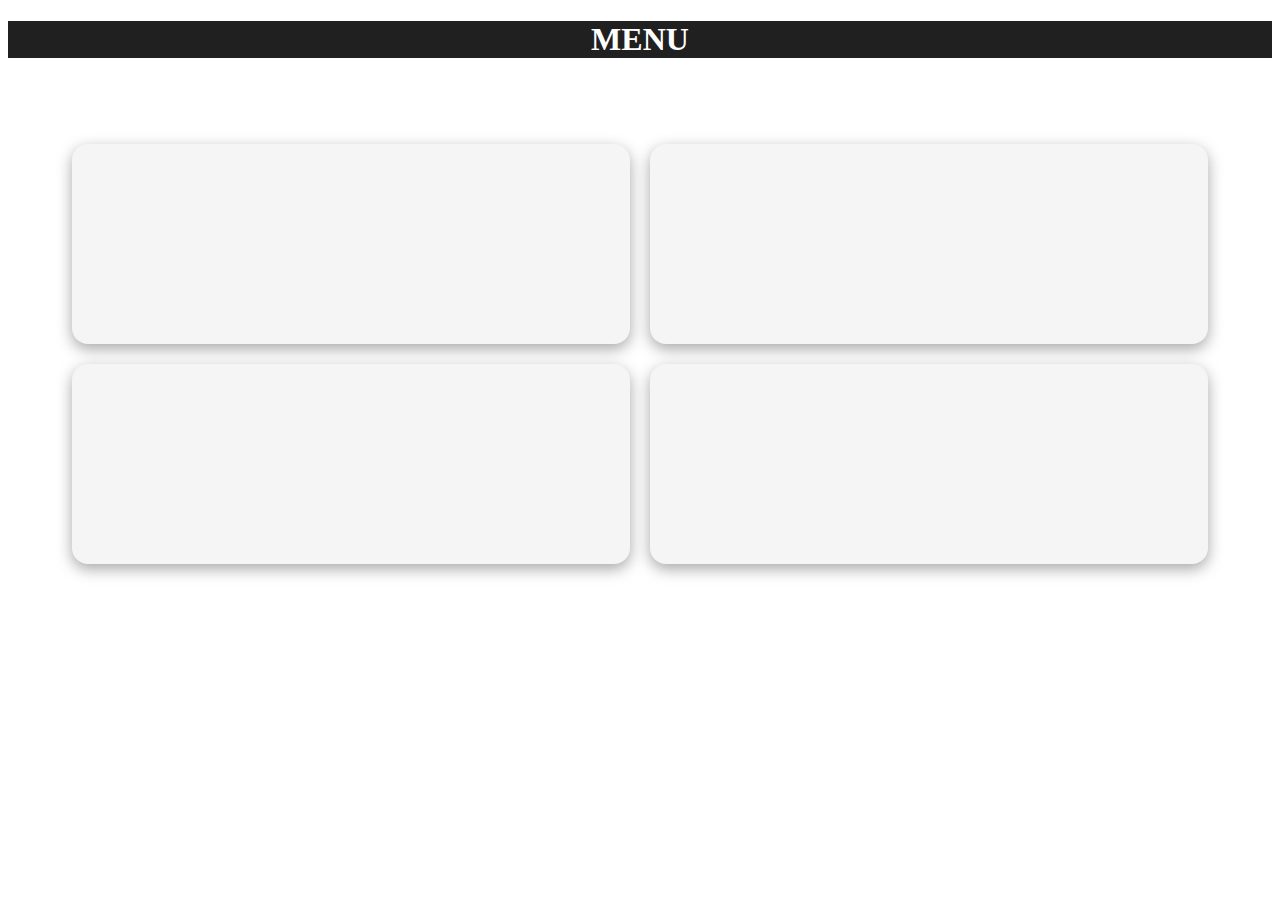
<file: static/index.html>
<!DOCTYPE html>
<html lang="en">
<head>
    <meta charset="UTF-8">
    <meta http-equiv="X-UA-Compatible" content="IE=edge">
    <meta name="viewport" content="width=device-width, initial-scale=1.0">
    <link rel="stylesheet" href="../static/style.css">
    <title>LAB01</title>
</head>
<body>
  <div class="MENU">
      <a href="/">
        <h1>MENU</h1>
      </a>
  </div>
    <div class="container">

      <a href="/paperCrawler" class="box paper">
        <h1>ACM Digital Crawler</h1>
      </a>
      <a href="/googleImageCrawler" class="box gg_image">
        <h1>Google Image Crawler</h1>
      </a>
      <a href="/newsCrawler" class="box news">
        <h1>Newspaper Crawler</h1>
      </a>
      <a href="/facebookCrawler" class="box facebook">
        <h1>Facebook Crawler</h1>
      </a>
    </div>
  </body>
</html>
</file>
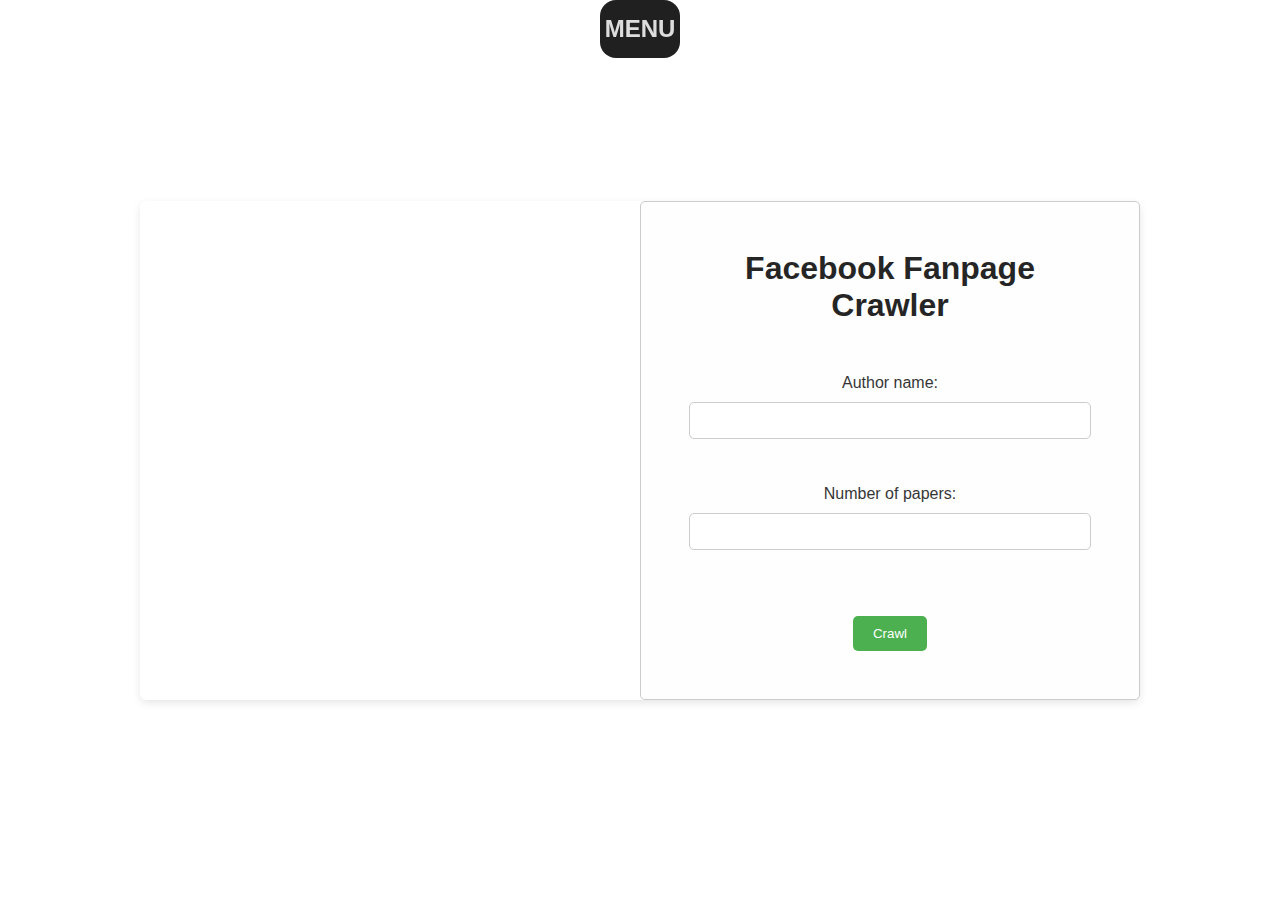
<file: static/FB_crawler/fb_main.html>
<!DOCTYPE html>
<html>
    <head>
        <title>Crawl ACM Papers</title>
        <link rel="stylesheet" href="/static/FB_crawler/fb.css">
    </head>
    <body>
      <div class="MENU">
        <a href="/"><h1>MENU</h1></a>
      </div>
        <div class="session">
          <div class="left">
            <?xml version="1.0" encoding="UTF-8"?>
          </div>

          <div class="crawl">
            <form action="/papercrawl" method="get" class="crawl" autocomplete="off"> 
                <div class="quotes">
                    <h1>Facebook Fanpage Crawler</h1>
                </div>
                
                <label for="author_name" class = 'information'>Author name:</label>
                <input type="text" id="author_name" name="author_name"><br><br>
                <label for="num_papers" class = 'information'>Number of papers:</label>
                <input type="number" id="num_papers" name="num_papers"><br><br>
                <div id="crawl">
                    <input type="submit" value="Crawl">
                </div>
            </form>
          </div>
        </div>
      </body>
</html>
</file>
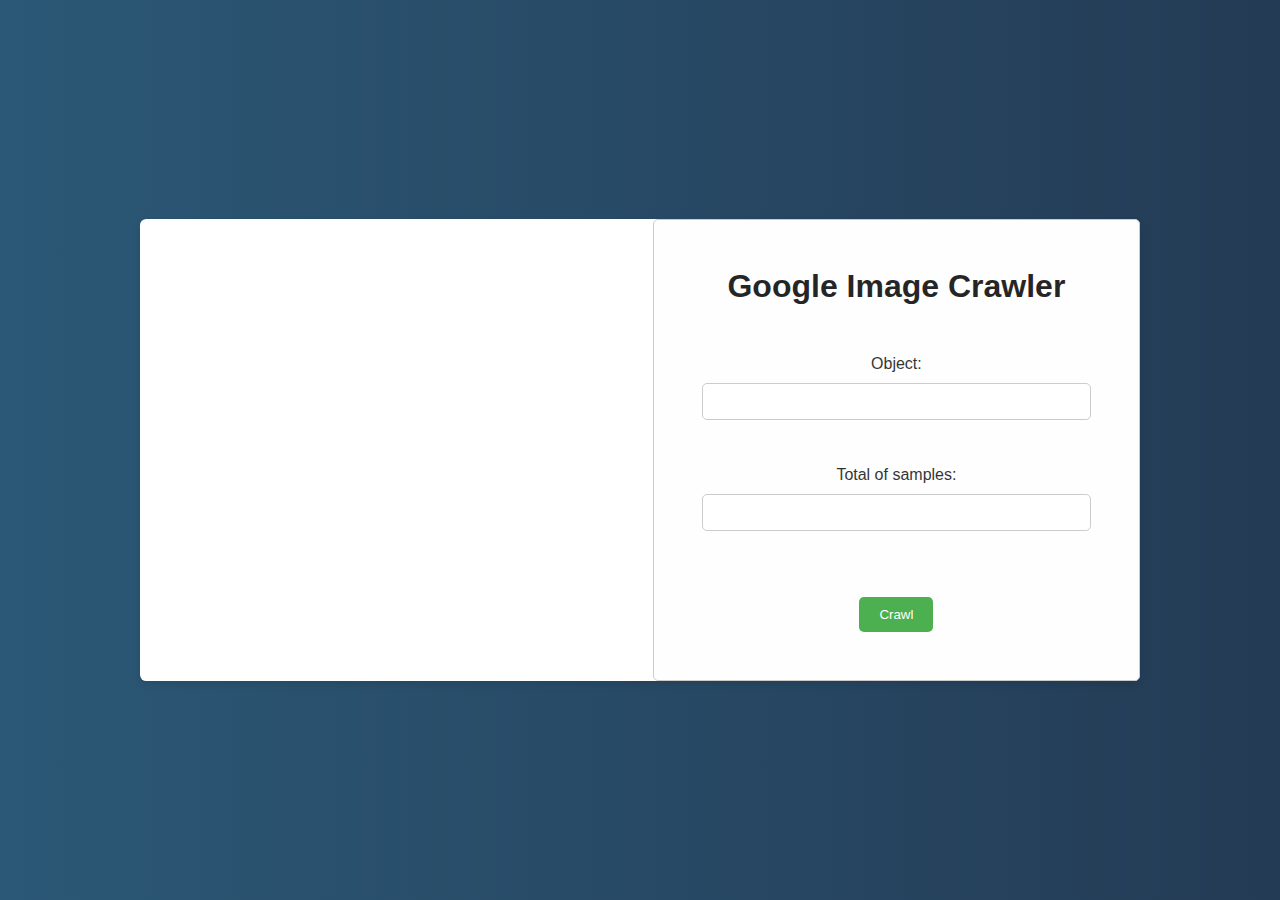
<file: static/GG_Image/google_main.html>
<!DOCTYPE html>
<html>
    <head>
        <title>Crawl ACM Papers</title>
        <link rel="stylesheet" href="/static/GG_Image/google.css">
    </head>
    <body>
        <div class="session">
          <div class="left">
            <?xml version="1.0" encoding="UTF-8"?>
          </div>

          <div class="crawl">
            <form action="/googlecrawl" method="get" class="crawl_images" autocomplete="off"> 
                <div class="quotes">
                    <h1>Google Image Crawler</h1>
                </div>
                
                <label for="object_name" class = 'information'>Object:</label>
                <input type="text" id="object_name" name="query"><br><br>
                <label for="num_objects" class = 'information'>Total of samples:</label>
                <input type="number" id="num_objects" name="total"><br><br>
                <div id="crawl">
                    <input type="submit" value="Crawl">
                </div>
            </form>
          </div>
        </div>
      </body>
</html>
</file>
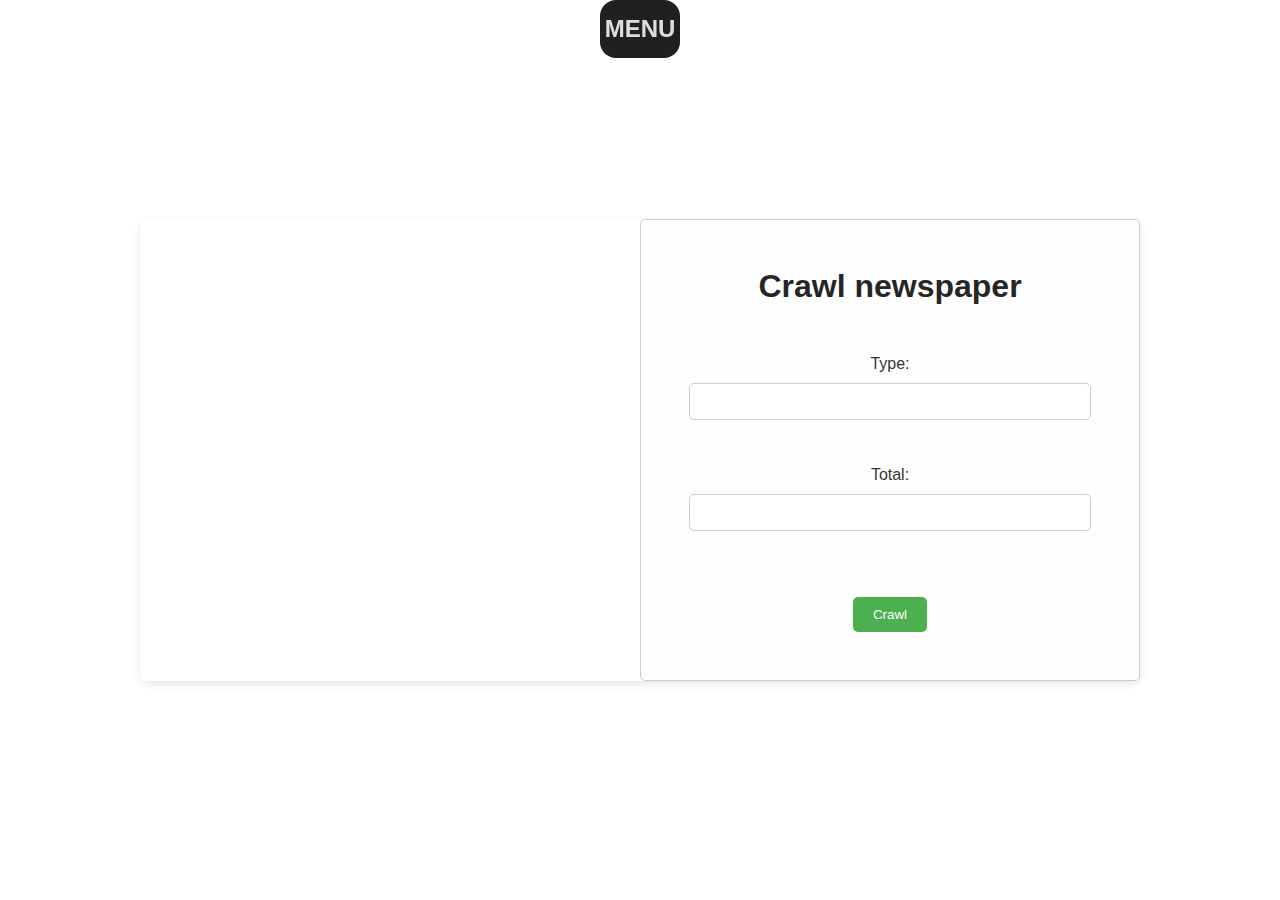
<file: static/news_crawler/news_main.html>
<!DOCTYPE html>
<html>
    <head>
        <title>Crawl newspaper</title>
        <link rel="stylesheet" href="/static/news_crawler/news.css">
    </head>
    <body>
      <div class="MENU">
        <a href="/"><h1>MENU</h1></a>
      </div>
        <div class="session">
          <div class="left">
            <?xml version="1.0" encoding="UTF-8"?>
          </div>

          <div class="crawl">
            <form action="/newscrawl" method="get" class="crawl" autocomplete="off"> 
                <div class="quotes">
                    <h1>Crawl newspaper</h1>
                </div>
            
                <label for="base_category" class = 'information'>Type:</label>
                <input type="text" id="base_category" name="base_category"><br><br>

                <label for="nums" class = 'information'>Total:</label>
                <input type="number" id="nums" name="nums"><br><br>

                <div id="crawl">
                    <input type="submit" value="Crawl">
                </div>
            </form>
          </div>
        </div>
      </body>
</html>
</file>
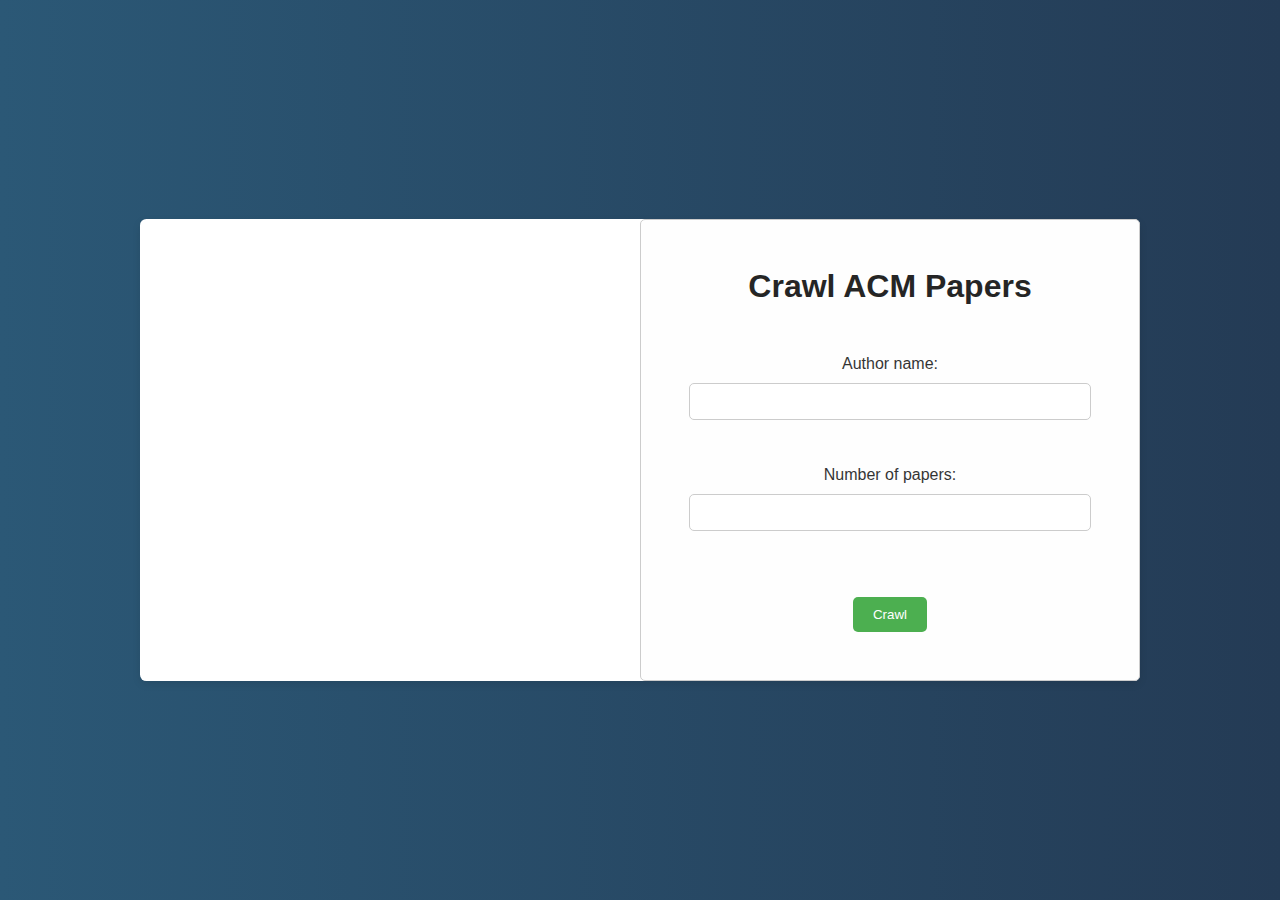
<file: static/paper_crawler/paper_main.html>
<!DOCTYPE html>
<html>
    <head>
        <title>Crawl ACM Papers</title>
        <link rel="stylesheet" href="/static/paper_crawler/paper.css">
    </head>
    <body>
        <div class="session">
          <div class="left">
            <?xml version="1.0" encoding="UTF-8"?>
          </div>

          <div class="crawl">
            <form action="/papercrawl" method="get" class="crawl" autocomplete="off"> 
                <div class="quotes">
                    <h1>Crawl ACM Papers</h1>
                </div>
                
                <label for="author_name" class = 'information'>Author name:</label>
                <input type="text" id="author_name" name="author_name"><br><br>
                <label for="num_papers" class = 'information'>Number of papers:</label>
                <input type="number" id="num_papers" name="num_papers"><br><br>
                <div id="crawl">
                    <input type="submit" value="Crawl">
                </div>
            </form>
          </div>
        </div>
      </body>
</html>
</file>
<file: static/style.css>
.box 
{
  display: flex;
  height: 100px; /* hoặc bất kỳ giá trị nào tùy bạn */
  padding: 50px;
  text-align: center;
  justify-content: center;
  align-items: center;
  background-color: whitesmoke;
  border-radius: 16px;
  box-shadow: rgba(0, 0, 0, 0.35) 0px 5px 15px;
}

.container
{
  padding: 64px;
  display:grid;
  grid-template-columns: 1fr 1fr;
  grid-row: auto auto;
  grid-column-gap: 20px;
  grid-row-gap: 20px;
}

h1 
{
  text-align: center;
  color: #bdc3c7;
}

body
{
  background-image: url('https://images.unsplash.com/photo-1484417894907-623942c8ee29?ixlib=rb-4.0.3&ixid=MnwxMjA3fDB8MHxwaG90by1wYWdlfHx8fGVufDB8fHx8&auto=format&fit=crop&w=1332&q=80');
  background-size: cover;
  background-position: 10% 50%;
}

.paper 
{
  background-image: url('https://thewire.in/wp-content/uploads/2017/09/concept-18290_1920-1.jpg');
  background-size: cover;
  background-repeat: no-repeat;
  background-position: 0 25%;
}

.gg_image
{ 
  background-image: url('https://images.unsplash.com/photo-1529612700005-e35377bf1415?ixlib=rb-4.0.3&ixid=MnwxMjA3fDB8MHxwaG90by1wYWdlfHx8fGVufDB8fHx8&auto=format&fit=crop&w=1170&q=80');
  background-size: cover;
  background-repeat: no-repeat;
  background-position: 0 65%;
}


.news
{
  background-image: url('https://images.unsplash.com/photo-1504711434969-e33886168f5c?ixlib=rb-4.0.3&ixid=MnwxMjA3fDB8MHxwaG90by1wYWdlfHx8fGVufDB8fHx8&auto=format&fit=crop&w=1170&q=80');
  background-size: cover;
  background-repeat: no-repeat;
  background-position: 0 50%;
}

.box h1
{
  display: none;
}


.box:hover
{
  opacity: 60%;
}

.box:hover h1
{
  color: black;
  font-weight: bold;
  display: block;
}

.box:hover a
{
  text-decoration: none ;
}


.MENU a {
  color: black; /* màu chữ của đường dẫn trong MENU */
  text-decoration: none; /* loại bỏ đường gạch chân */
}

.MENU h1 
{
  color: black;
}

.MENU 
{
  text-decoration: none;
  display: block;
  background-color: #202020;
  box-sizing: border-box;
  text-align: center;
  justify-content: center;
}

.MENU a h1 
{
  color: white;
  text-decoration: none;
}

.MENU:hover
{
  background-color: white;
}
.MENU:hover a h1 
{
  color: black;
}


.box:hover a
{
  text-decoration: none;
}



.facebook
{
  background-image: url('https://images.unsplash.com/photo-1633510044266-8d7b1ee9f501?ixlib=rb-4.0.3&ixid=MnwxMjA3fDB8MHxwaG90by1wYWdlfHx8fGVufDB8fHx8&auto=format&fit=crop&w=1332&q=80');
  background-size: cover;
  background-repeat: no-repeat;
  background-position: 0 45%;
}
</file>
<file: static/FB_crawler/fb.css>
* {
  font-family: -apple-system, BlinkMacSystemFont, "San Francisco", Helvetica, Arial, sans-serif;
  font-weight: 300;
  margin: 0;
  box-sizing: border-box; /* fix box model */
}

html,
body {
  height: 100%;
  width: 100%;
  margin: 0;
  display: flex;
  align-items: center;
  justify-content: center;
  background-image: url('https://images.unsplash.com/photo-1484417894907-623942c8ee29?ixlib=rb-4.0.3&ixid=MnwxMjA3fDB8MHxwaG90by1wYWdlfHx8fGVufDB8fHx8&auto=format&fit=crop&w=1332&q=80');
  background-size: cover;
  background-repeat: no-repeat ;
  background-position: 10% 50%;
}

h1 {
  font-size: 2rem;
  font-weight: 600;
  color: #000;
  opacity: 0.85;
  margin-bottom: 2rem;
}

label {
  font-size: 1rem;
  color: #000;
  opacity: 0.8;
  font-weight: 400;
}

form {
  height: fit-content;
  padding: 3rem;
  background: #fefefe;
  display: flex;
  flex-direction: column;
  align-items: center;
  border: 1px solid #ccc;
  border-radius: 5px;
  max-width: 500px;
  width: 100%;
  float: right;
}

p {
  line-height: 1.55;
  margin-bottom: 1rem;
  font-size: 1.2rem;
  color: #000;
  opacity: 0.65;
  font-weight: 400;
  text-align: center;
}



.session 
{
  display: flex;
  width: 100%;
  max-width: 1000px;
  margin: 4rem auto;
  background: #ffffff;
  border-radius: 0.4rem;
  box-shadow: 0px 0.2rem 0.6rem -0.1rem rgba(0, 0, 0, 0.12);
}

.left {
  width:  1000px; 
  height: auto; 
  float: left;
  position:  relative; 
  background-image: url("https://images.unsplash.com/photo-1488590528505-98d2b5aba04b?ixlib=rb-4.0.3&ixid=MnwxMjA3fDB8MHxwaG90by1wYWdlfHx8fGVufDB8fHx8&auto=format&fit=crop&w=1170&q=80");
  background-size:  cover;
  border-top-left-radius:  4px; 
  border-bottom-left-radius:  4px; 
}

.quotes 
{
  top: 20px;
  margin-bottom: 30px;
  text-align: center;
  width: 100%;
  display: flex;
  justify-content: center;
  align-items: center;
  flex-direction: column;
  height: 100%;
  position: inherit;
}


#crawl input:hover
{
  background-color: #243b55;
  color: white;
  cursor: pointer;
}


h1
{
  margin-bottom: 20px;
}


.information 
{
  margin-bottom: 10px;
}


input[type="submit"]:hover 
{
  background-color: #243b55;
}

input[type="text"],
input[type="number"] 
{
  width: 100%;
  padding: 10px;
  border: 1px solid #ccc;
  border-radius: 5px;
  margin-bottom: 10px;
  box-sizing: border-box;
}

#crawl {
  display: flex;
  justify-content: center;
  align-items: center;
  margin-top: 20px;
}

#crawl input[type="submit"] {
  background-color: #4CAF50;
  color: white;
  padding: 10px 20px;
  border: none;
  border-radius: 5px;
  cursor: pointer;
  transition: background-color 0.3s ease;
}

#crawl input[type="submit"]:hover {
  background-color: #243b55;
}



.crawl
{
  min-height: 100%;
  width: 950px;
}

.MENU h1 
{
  color: black;
}

.MENU {
  display: block;
  position: fixed;
  top: 0;
  text-align: center;
  background-color: #202020;
  width: fit-content;
  height: fit-content;
  box-sizing: border-box;
  z-index: 999;
  border-radius: 16px;
  padding: 5px;
}

.MENU h1 {
  display: inline-block;
  color: white;
  margin: 0;
  padding: 10px 0;
  font-size: 1.5rem;
  font-weight: bold;
}


.MENU a {
  color: black; /* màu chữ của đường dẫn trong MENU */
  text-decoration: none; /* loại bỏ đường gạch chân */
}


.MENU:hover {
  background-color: white;
  cursor: pointer;
}

.MENU:hover a h1 
{
  color: black;
}
</file>
<file: static/GG_Image/google.css>
* {
  font-family: -apple-system, BlinkMacSystemFont, "San Francisco", Helvetica, Arial, sans-serif;
  font-weight: 300;
  margin: 0;
  box-sizing: border-box; /* fix box model */
}

html,
body {
  height: 100%;
  width: 100%;
  margin: 0;
  display: flex;
  align-items: center;
  justify-content: center;
  background: linear-gradient(to right, #2b5876, #243b55);
}

h1 {
  font-size: 2rem;
  font-weight: 600;
  color: #000;
  opacity: 0.85;
  margin-bottom: 2rem;
}

label {
  font-size: 1rem;
  color: #000;
  opacity: 0.8;
  font-weight: 400;
}

form {
  height: fit-content;
  padding: 3rem;
  background: #fefefe;
  display: flex;
  flex-direction: column;
  align-items: center;
  border: 1px solid #ccc;
  border-radius: 5px;
  max-width: 500px;
  width: 100%;
  float: right;
}

p {
  line-height: 1.55;
  margin-bottom: 1rem;
  font-size: 1.2rem;
  color: #000;
  opacity: 0.65;
  font-weight: 400;
  text-align: center;
}



.session 
{
  display: flex;
  width: 100%;
  max-width: 1000px;
  margin: 4rem auto;
  background: #ffffff;
  border-radius: 0.4rem;
  box-shadow: 0px 0.2rem 0.6rem -0.1rem rgba(0, 0, 0, 0.12);
}

.left {
  width:  1000px; 
  height: auto; 
  float: left;
  position:  relative; 
  background-image: url("https://images.pexels.com/photos/114979/pexels-photo-114979.jpeg?auto=compress&cs=tinysrgb&dpr=2&h=650&w=940");
  background-size:  cover;
  border-top-left-radius:  4px; 
  border-bottom-left-radius:  4px; 

}

.quotes 
{
  top: 20px;
  margin-bottom: 30px;
  text-align: center;
  width: 100%;
  display: flex;
  justify-content: center;
  align-items: center;
  flex-direction: column;
  height: 100%;
  position: inherit;
}


#crawl input:hover
{
  background-color: #243b55;
  color: white;
  cursor: pointer;
}


h1
{
  margin-bottom: 20px;
}


.information 
{
  margin-bottom: 10px;
}


input[type="submit"]:hover 
{
  background-color: #243b55;
}

input[type="text"],
input[type="number"] 
{
  width: 100%;
  padding: 10px;
  border: 1px solid #ccc;
  border-radius: 5px;
  margin-bottom: 10px;
  box-sizing: border-box;
}

#crawl {
  display: flex;
  justify-content: center;
  align-items: center;
  margin-top: 20px;
}

#crawl input[type="submit"] {
  background-color: #4CAF50;
  color: white;
  padding: 10px 20px;
  border: none;
  border-radius: 5px;
  cursor: pointer;
  transition: background-color 0.3s ease;
}

#crawl input[type="submit"]:hover {
  background-color: #243b55;
}



.crawl
{
  min-height: 100%;
  width: 950px;
}
</file>
<file: static/news_crawler/news.css>
* {
  font-family: -apple-system, BlinkMacSystemFont, "San Francisco", Helvetica, Arial, sans-serif;
  font-weight: 300;
  margin: 0;
  box-sizing: border-box; /* fix box model */
}

html,
body {
  height: 100%;
  width: 100%;
  margin: 0;
  display: flex;
  align-items: center;
  justify-content: center;
  background-image: url('https://images.unsplash.com/photo-1484417894907-623942c8ee29?ixlib=rb-4.0.3&ixid=MnwxMjA3fDB8MHxwaG90by1wYWdlfHx8fGVufDB8fHx8&auto=format&fit=crop&w=1332&q=80');
  background-size: cover;
  background-repeat: no-repeat ;
  background-position: 10% 50%;
}

h1 {
  font-size: 2rem;
  font-weight: 600;
  color: #000;
  opacity: 0.85;
  margin-bottom: 2rem;
}

label {
  font-size: 1rem;
  color: #000;
  opacity: 0.8;
  font-weight: 400;
}

form {
  height: fit-content;
  padding: 3rem;
  background: #fefefe;
  display: flex;
  flex-direction: column;
  align-items: center;
  border: 1px solid #ccc;
  border-radius: 5px;
  max-width: 500px;
  width: 100%;
  float: right;
}

p {
  line-height: 1.55;
  margin-bottom: 1rem;
  font-size: 1.2rem;
  color: #000;
  opacity: 0.65;
  font-weight: 400;
  text-align: center;
}



.session 
{
  display: flex;
  width: 100%;
  max-width: 1000px;
  margin: 4rem auto;
  background: #ffffff;
  border-radius: 0.4rem;
  box-shadow: 0px 0.2rem 0.6rem -0.1rem rgba(0, 0, 0, 0.12);
}

.left {
  width:  1000px; 
  height: auto; 
  float: left;
  position:  relative; 
  background-image: url("https://images.unsplash.com/photo-1488590528505-98d2b5aba04b?ixlib=rb-4.0.3&ixid=MnwxMjA3fDB8MHxwaG90by1wYWdlfHx8fGVufDB8fHx8&auto=format&fit=crop&w=1170&q=80");
  background-size:  cover;
  border-top-left-radius:  4px; 
  border-bottom-left-radius:  4px; 
}

.quotes 
{
  top: 20px;
  margin-bottom: 30px;
  text-align: center;
  width: 100%;
  display: flex;
  justify-content: center;
  align-items: center;
  flex-direction: column;
  height: 100%;
  position: inherit;
}


#crawl input:hover
{
  background-color: #243b55;
  color: white;
  cursor: pointer;
}


h1
{
  margin-bottom: 20px;
}


.information 
{
  margin-bottom: 10px;
}


input[type="submit"]:hover 
{
  background-color: #243b55;
}

input[type="text"],
input[type="number"] 
{
  width: 100%;
  padding: 10px;
  border: 1px solid #ccc;
  border-radius: 5px;
  margin-bottom: 10px;
  box-sizing: border-box;
}

#crawl {
  display: flex;
  justify-content: center;
  align-items: center;
  margin-top: 20px;
}

#crawl input[type="submit"] {
  background-color: #4CAF50;
  color: white;
  padding: 10px 20px;
  border: none;
  border-radius: 5px;
  cursor: pointer;
  transition: background-color 0.3s ease;
}

#crawl input[type="submit"]:hover {
  background-color: #243b55;
}



.crawl
{
  min-height: 100%;
  width: 950px;
}

.MENU h1 
{
  color: black;
}

.MENU {
  display: block;
  position: fixed;
  top: 0;
  text-align: center;
  background-color: #202020;
  width: fit-content;
  height: fit-content;
  box-sizing: border-box;
  z-index: 999;
  border-radius: 16px;
  padding: 5px;
}

.MENU h1 {
  display: inline-block;
  color: white;
  margin: 0;
  padding: 10px 0;
  font-size: 1.5rem;
  font-weight: bold;
}


.MENU a {
  color: black; /* màu chữ của đường dẫn trong MENU */
  text-decoration: none; /* loại bỏ đường gạch chân */
}


.MENU:hover {
  background-color: white;
  cursor: pointer;
}

.MENU:hover a h1 
{
  color: black;
}
</file>
<file: static/paper_crawler/paper.css>
* {
  font-family: -apple-system, BlinkMacSystemFont, "San Francisco", Helvetica, Arial, sans-serif;
  font-weight: 300;
  margin: 0;
  box-sizing: border-box; /* fix box model */
}

html,
body {
  height: 100%;
  width: 100%;
  margin: 0;
  display: flex;
  align-items: center;
  justify-content: center;
  background: linear-gradient(to right, #2b5876, #243b55);
}

h1 {
  font-size: 2rem;
  font-weight: 600;
  color: #000;
  opacity: 0.85;
  margin-bottom: 2rem;
}

label {
  font-size: 1rem;
  color: #000;
  opacity: 0.8;
  font-weight: 400;
}

form {
  height: fit-content;
  padding: 3rem;
  background: #fefefe;
  display: flex;
  flex-direction: column;
  align-items: center;
  border: 1px solid #ccc;
  border-radius: 5px;
  max-width: 500px;
  width: 100%;
  float: right;
}

p {
  line-height: 1.55;
  margin-bottom: 1rem;
  font-size: 1.2rem;
  color: #000;
  opacity: 0.65;
  font-weight: 400;
  text-align: center;
}



.session 
{
  display: flex;
  width: 100%;
  max-width: 1000px;
  margin: 4rem auto;
  background: #ffffff;
  border-radius: 0.4rem;
  box-shadow: 0px 0.2rem 0.6rem -0.1rem rgba(0, 0, 0, 0.12);
}

.left {
  width:  1000px; 
  height: auto; 
  float: left;
  position:  relative; 
  background-image: url("https://images.pexels.com/photos/114979/pexels-photo-114979.jpeg?auto=compress&cs=tinysrgb&dpr=2&h=650&w=940");
  background-size:  cover;
  border-top-left-radius:  4px; 
  border-bottom-left-radius:  4px; 

}

.quotes 
{
  top: 20px;
  margin-bottom: 30px;
  text-align: center;
  width: 100%;
  display: flex;
  justify-content: center;
  align-items: center;
  flex-direction: column;
  height: 100%;
  position: inherit;
}


#crawl input:hover
{
  background-color: #243b55;
  color: white;
  cursor: pointer;
}


h1
{
  margin-bottom: 20px;
}


.information 
{
  margin-bottom: 10px;
}


input[type="submit"]:hover 
{
  background-color: #243b55;
}

input[type="text"],
input[type="number"] 
{
  width: 100%;
  padding: 10px;
  border: 1px solid #ccc;
  border-radius: 5px;
  margin-bottom: 10px;
  box-sizing: border-box;
}

#crawl {
  display: flex;
  justify-content: center;
  align-items: center;
  margin-top: 20px;
}

#crawl input[type="submit"] {
  background-color: #4CAF50;
  color: white;
  padding: 10px 20px;
  border: none;
  border-radius: 5px;
  cursor: pointer;
  transition: background-color 0.3s ease;
}

#crawl input[type="submit"]:hover {
  background-color: #243b55;
}



.crawl
{
  min-height: 100%;
  width: 950px;
}
</file>
